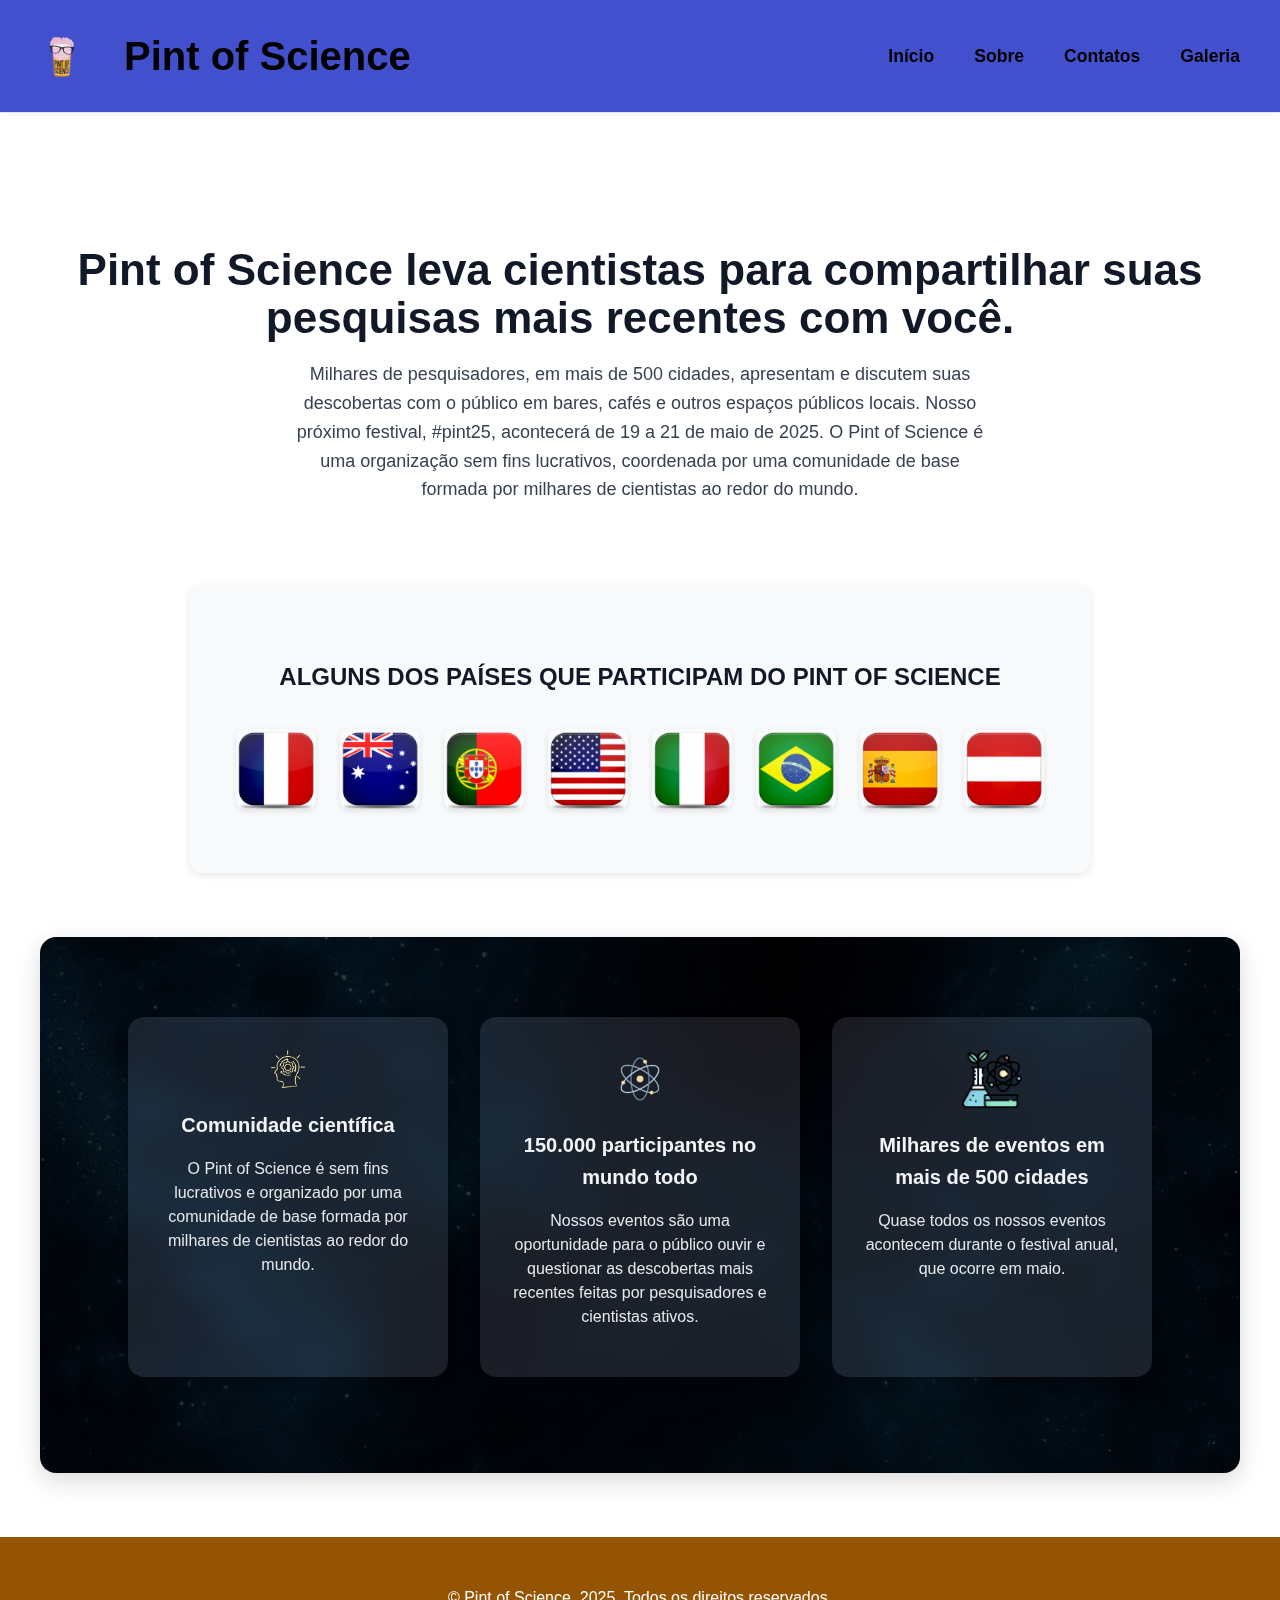
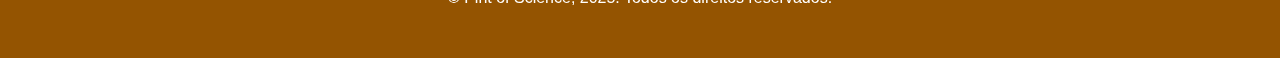
<file: index.html>
<!DOCTYPE html>
<html lang="pt-BR">
<head>
  <meta charset="UTF-8" />
  <meta name="viewport" content="width=device-width, initial-scale=1.0" />
  <title>Pint of Science</title>
  <link rel="stylesheet" href="style.css" />
</head>
<body>
  <header class="topo-site" role="banner">
    <div class="header-left">
      <img src="IMG/sociallogo.png" alt="Logotipo Pint of Science" class="logo" />
      <h1>Pint of Science</h1>
    </div>
    <nav role="navigation" aria-label="Menu principal">
      <a href="index.html">Início</a>
      <a href="#s">Sobre</a>
      <a href="#contact">Contatos</a>
      <a href="galeria.html">Galeria</a>
    </nav>
  </header>

  <main>
    <section id="inicio" class="container" tabindex="-1">
      <h2>Pint of Science leva cientistas para compartilhar suas pesquisas mais recentes com você.</h2>
      <p>Milhares de pesquisadores, em mais de 500 cidades, apresentam e discutem suas descobertas com o público em bares, cafés e outros espaços públicos locais. Nosso próximo festival, #pint25, acontecerá de 19 a 21 de maio de 2025. O Pint of Science é uma organização sem fins lucrativos, coordenada por uma comunidade de base formada por milhares de cientistas ao redor do mundo.</p>
    </section>

    <section class="paises" id="paises" tabindex="-1" aria-label="Países participantes do Pint of Science">
      <h3>ALGUNS DOS PAÍSES QUE PARTICIPAM DO PINT OF SCIENCE</h3>
      <ul>
        <li><img src="IMG/France__ScaleWidthWzk4XQ.png" alt="Bandeira da França" /></li>
        <li><img src="IMG/Australia__ScaleWidthWzk4XQ.png" alt="Bandeira da Austrália" /></li>
        <li><img src="IMG/Portugal-Flag__ScaleWidthWzk4XQ.png" alt="Bandeira de Portugal" /></li>
        <li><img src="IMG/USA-flag__ScaleWidthWzk4XQ.png" alt="Bandeira dos Estados Unidos" /></li>
        <li><img src="IMG/Italy__ScaleWidthWzk4XQ.png" alt="Bandeira da Itália" /></li>
        <li><img src="IMG/Brazil__ScaleWidthWzk4XQ.png" alt="Bandeira do Brasil" /></li>
        <li><img src="IMG/Spain__ScaleWidthWzk4XQ.png" alt="Bandeira da Espanha" /></li>
        <li><img src="IMG/Austria__ScaleWidthWzk4XQ.png" alt="Bandeira da Áustria" /></li>
      </ul>
    </section>

    <section class="Curiosidade" id="s" tabindex="-1" aria-label="Informações sobre Pint of Science">
      <div class="bloco">
        <article class="coluna" tabindex="0">
          <img src="IMG/cerebelo.webp" alt="Ícone Comunidade Científica" />
          <h3>Comunidade científica</h3>
          <p>O Pint of Science é sem fins lucrativos e organizado por uma comunidade de base formada por milhares de cientistas ao redor do mundo.</p>
        </article>
        <article class="coluna" tabindex="0">
          <img src="IMG/SIM.png" alt="Ícone Público Global" />
          <h3>150.000 participantes no mundo todo</h3>
          <p>Nossos eventos são uma oportunidade para o público ouvir e questionar as descobertas mais recentes feitas por pesquisadores e cientistas ativos.</p>
        </article>
        <article class="coluna" tabindex="0">
          <img src="IMG/kekek.png" alt="Ícone Cidades" />
          <h3>Milhares de eventos em mais de 500 cidades</h3>
          <p>Quase todos os nossos eventos acontecem durante o festival anual, que ocorre em maio.</p>
        </article>
      </div>
    </section>
  </main>

  <footer role="contentinfo">
    <p>© Pint of Science, 2025. Todos os direitos reservados.</p>
  </footer>
</body>
</html>
</file>
<file: style.css>
*, *::before, *::after {
  box-sizing: border-box;
}
body {
  margin: 0;
  font-family: 'Poppins', sans-serif;
  background: #ffffff;
  color: #6b7280;
  line-height: 1.6;
  font-size: 18px;
  -webkit-font-smoothing: antialiased;
  -moz-osx-font-smoothing: grayscale;
}
img {
  max-width: 100%;
  height: auto;
  display: block;
}
a {
  color: #374151;
  text-decoration: none;
  font-weight: 600;
  transition: color 0.3s ease;
}
a:hover,
a:focus {
  color: #111827;
  outline: none;
  text-decoration: underline;
}

.container {
  max-width: 1200px;
  margin-left: auto;
  margin-right: auto;
  padding: 4rem 1.5rem 6rem;
}

header.topo-site {
  position: sticky;
  top: 0;
  background: hsl(234, 58%, 53%);
  border-bottom: 1px solid #e5e7eb;
  display: flex;
  align-items: center;
  justify-content: space-between;
  padding: 1.5rem 2rem;
  box-shadow: 0 2px 8px rgb(0 0 0 / 0.05);
  z-index: 100;
}
header.topo-site h1 {
  font-size: 2.5rem;
  font-weight: 800;
  color: #010102;
  margin: 0;
}
header.topo-site nav {
  display: flex;
  align-items: center;
  gap: 1.5rem;
}
header.topo-site nav a {
  font-size: 1.1rem;
  font-weight: 600;
  color: #000000;
  padding: 0.4rem 0.5rem;
  border-radius: 0.5rem;
  transition: background-color 0.3s ease, color 0.3s ease;
}
header.topo-site nav a:hover,
header.topo-site nav a:focus {
  color: #000000;
  background-color: #e0e7ff;
  outline: none;
}
header.topo-site .logo {
  width: 60px;
  height: auto;
  margin-right: 1rem;
}
.header-left {
  display: flex;
  align-items: center;
  gap: 1rem;
}

#inicio {
  text-align: center;
  padding: 6rem 1.5rem 4rem;
  color: #111827;
}
#inicio h2 {
  font-size: 2.75rem;
  font-weight: 800;
  margin-bottom: 1rem;
  line-height: 1.1;
}
#inicio p {
  max-width: 700px;
  margin-left: auto;
  margin-right: auto;
  font-size: 1.125rem;
  color: #374151;
}

.paises {
  max-width: 900px;
  margin-left: auto;
  margin-right: auto;
  background: #f9fafb;
  border-radius: 0.75rem;
  box-shadow: 0 2px 8px rgba(0,0,0,0.1);
  text-align: center;
  padding: 3rem 1.5rem 4rem;
  margin-bottom: 4rem;
}
.paises h3 {
  font-size: 1.5rem;
  font-weight: 700;
  margin-bottom: 2rem;
  color: #111827;
}
.paises ul {
  list-style: none;
  padding: 0;
  margin: 0;
  display: flex;
  flex-wrap: wrap;
  justify-content: center;
  gap: 1.5rem;
}
.paises li {
  flex: 0 1 80px;
}
.paises img {
  width: 80px;
  border-radius: 0.5rem;
  box-shadow: 0 2px 6px rgba(0,0,0,0.1);
  transition: transform 0.3s ease;
  cursor: default;
  display: block;
  margin-left: auto;
  margin-right: auto;
}
.paises img:hover,
.paises img:focus {
  transform: scale(1.05);
  outline: none;
}


.Curiosidade {
  position: relative;
  color: white;
  padding: 5rem 1.5rem 6rem;
  max-width: 1200px;
  margin-left: auto;
  margin-right: auto;
  border-radius: 1rem;
  overflow: hidden;
  background:
    linear-gradient(rgba(0,0,0,0.6), rgba(0,0,0,0.6)),
    url(IMG/fundo\ texto.png) no-repeat center/cover;
  box-shadow: 0 8px 24px rgb(0 0 0 / 0.15);
}
.Curiosidade .bloco {
  display: flex;
  flex-wrap: wrap;
  gap: 2rem;
  justify-content: center;
}
.Curiosidade .coluna {
  flex: 1 1 280px;
  max-width: 320px;
  background-color: rgba(255 255 255 / 0.1);
  border-radius: 1rem;
  padding: 2rem;
  text-align: center;
  box-shadow: 0 4px 12px rgb(0 0 0 / 0.3);
  backdrop-filter: saturate(180%) blur(10px);
  transition: transform 0.3s cubic-bezier(.4,0,.2,1);
  cursor: default;
}
.Curiosidade .coluna:hover,
.Curiosidade .coluna:focus {
  transform: translateY(-6px);
  outline: none;
}
.Curiosidade .coluna img {
    margin: 0 auto;
    display: block;
  text-align: center;
  width: 60px;
  margin-bottom: 1rem;
  filter: grayscale(70%) brightness(120%);
  transition: filter 0.3s ease;
}
.Curiosidade .coluna:hover img,
.Curiosidade .coluna:focus img {
  filter: grayscale(0) brightness(100%);
}
.Curiosidade .coluna h3 {
  font-size: 1.25rem;
  margin-bottom: 0.75rem;
  font-weight: 700;
  color: #f3f4f6;
}
.Curiosidade .coluna p {
  font-size: 1rem;
  line-height: 1.5;
  color: #e5e7eb;
}


footer {
  background-color: #945401;
  color: white;
  text-align: center;
  padding: 2rem 1rem;
  font-size: 1rem;
  margin-top: 4rem;
}


@media (max-width: 640px) {
  header.topo-site {
    flex-direction: column;
    gap: 1rem;
  }
  header.topo-site nav {
    justify-content: center;
    gap: 1rem;
    flex-wrap: wrap;
  }
  #inicio h2 {
    font-size: 2rem;
  }
  .paises ul {
    flex-direction: column;
    gap: 1rem;
  }
  .paises li {
    flex: none;
    margin: 0 auto;
  }
  .Curiosidade .bloco {
    flex-direction: column;
    gap: 1.5rem;
  }
}
</file>
